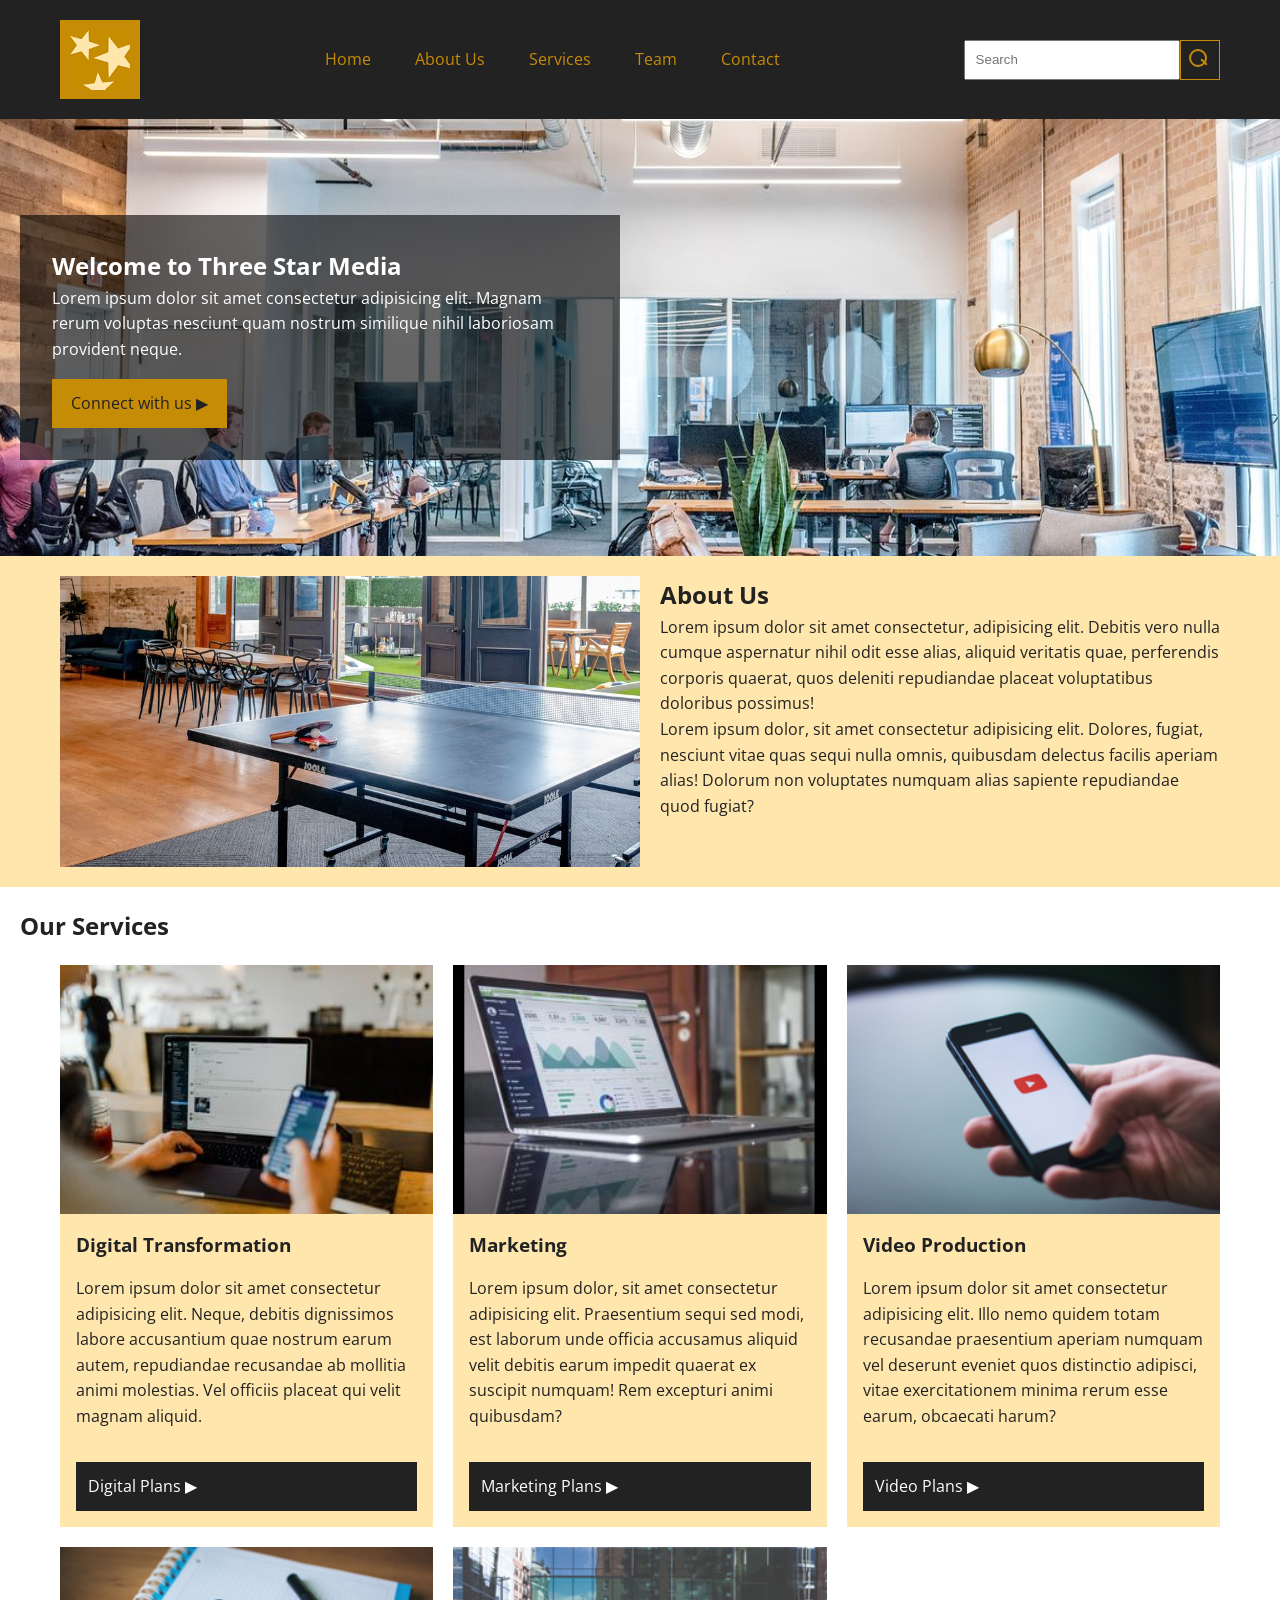
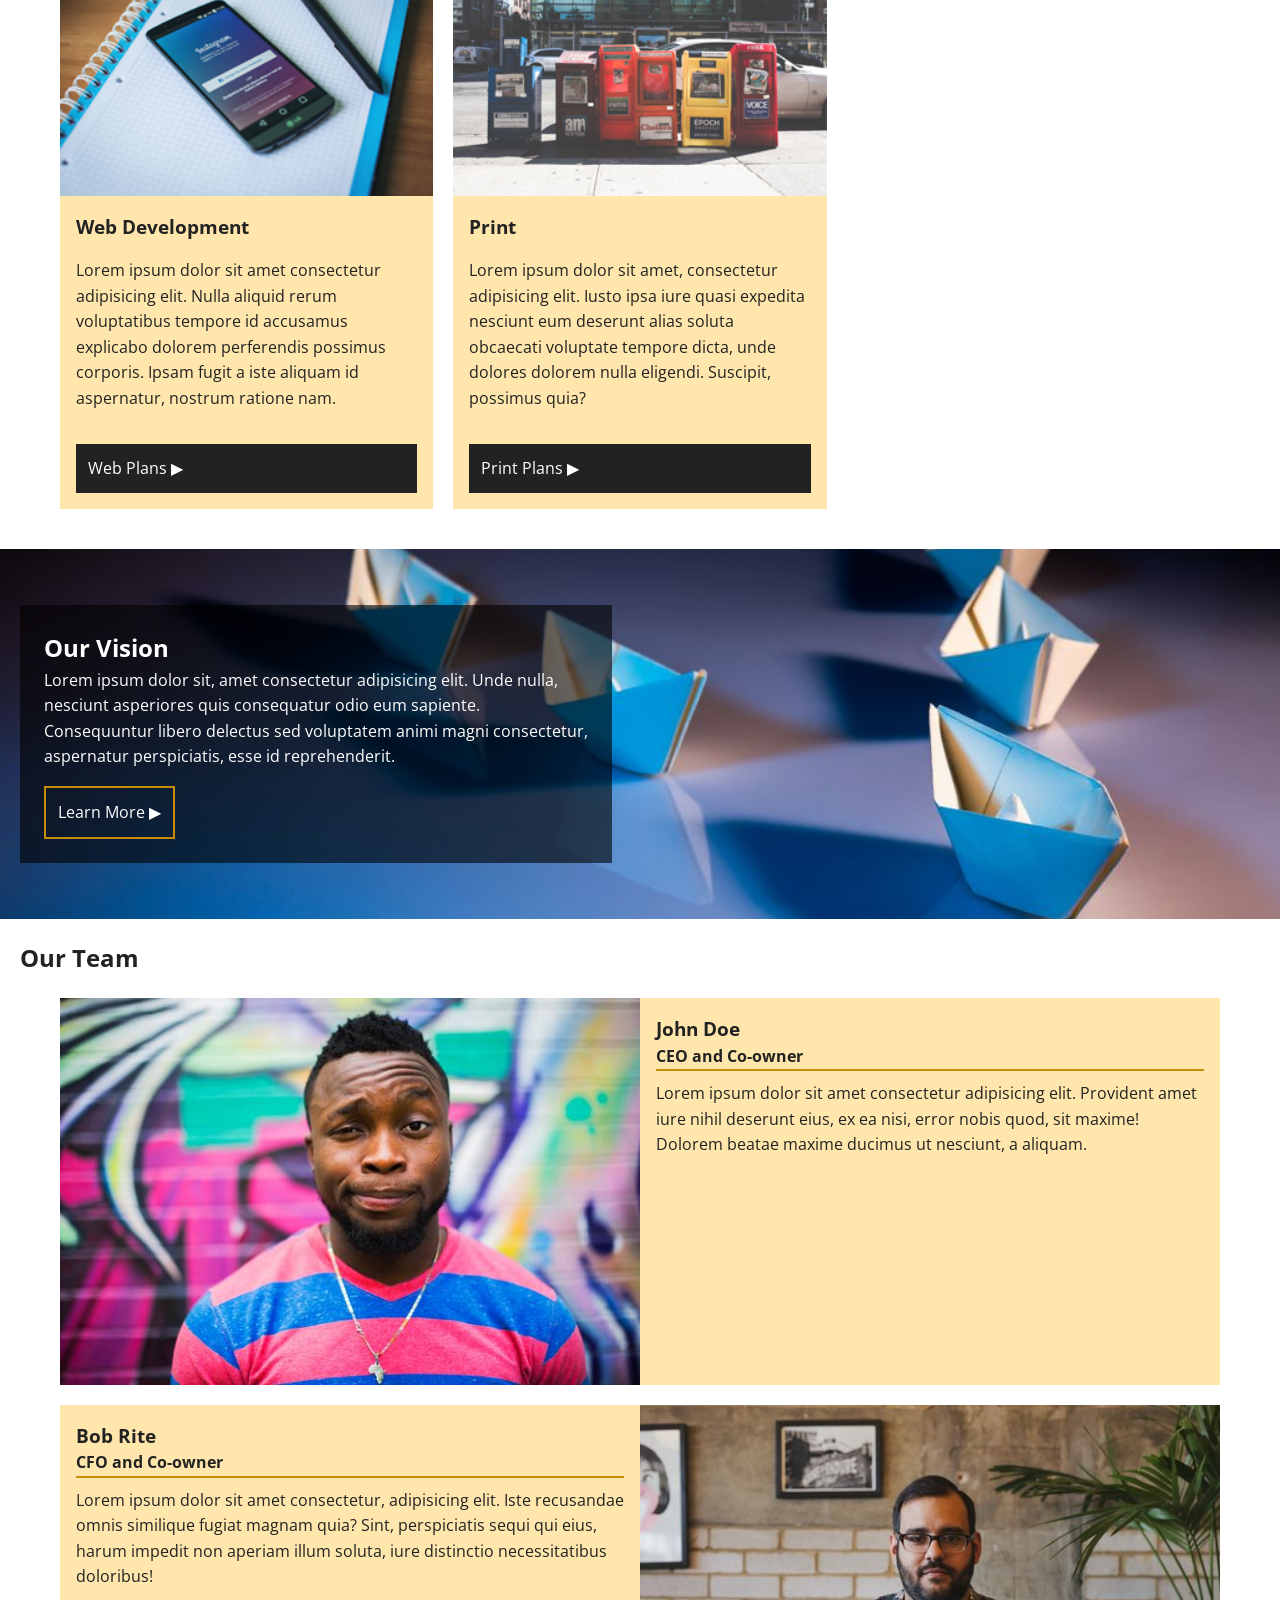
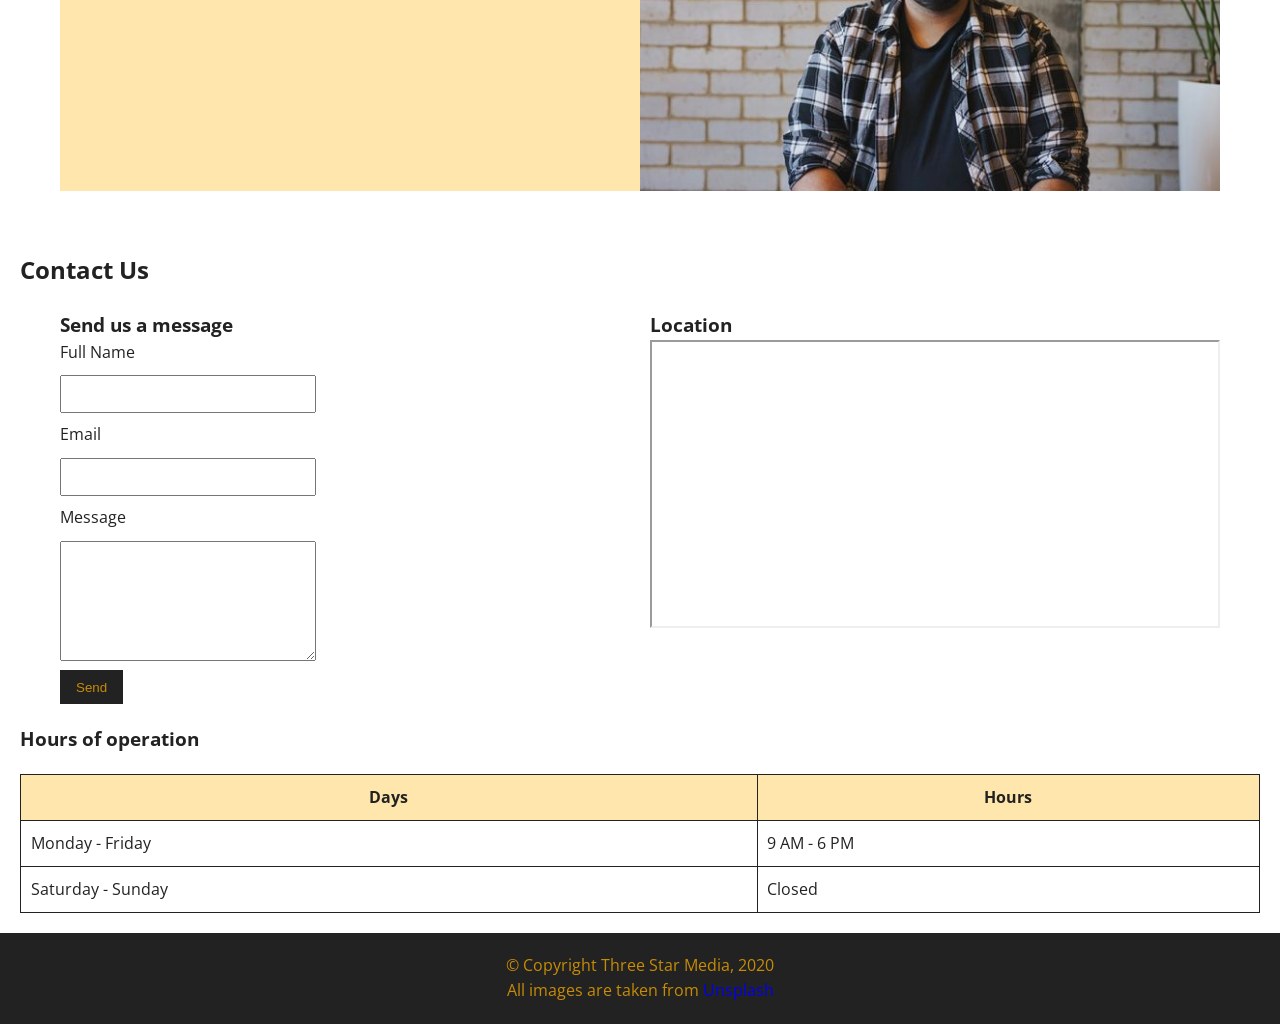
<file: final-project/index.html>
<!DOCTYPE html>
<html lang="en">
<head>
    <meta charset="UTF-8">
    <meta name="viewport" content="width=device-width, initial-scale=1.0">
    <title>Three Star Media</title>
    <link rel="stylesheet" href="css/main.css">
    <link href="https://fonts.googleapis.com/css2?family=Open+Sans&display=swap" rel="stylesheet">
</head>

<body>

<!-- ===== HEADER ===== -->
<header>
  <div class="header-container">
    <img src="images/logo.png" alt="Logo">

    <nav>
      <ul>
        <li><a href="#home">Home</a></li>
        <li><a href="#about">About Us</a></li>
        <li><a href="#services">Services</a></li>
        <li><a href="#team">Team</a></li>
        <li><a href="#contact">Contact</a></li>
      </ul>
    </nav>

    <form>
      <input type="text" placeholder="Search">
    <button type="submit" class="search-btn"></button>
    </form>
  </div>
</header>

<!-- ===== HERO ===== -->
<section id="home">
  <div class="hero-content">
    <h1>Welcome to Three Star Media</h1>
    <p>
      Lorem ipsum dolor sit amet consectetur adipisicing elit. Magnam rerum voluptas nesciunt quam nostrum similique nihil laboriosam provident neque.
    </p>
    <a href="#contact" class="btn">Connect with us ▶</a>
  </div>
</section>

<!-- ===== ABOUT ===== -->
<section id="about">
  <div class="about-container">
    <img src="images/about-us.jpg" alt="Office space">

    <div>
      <h2>About Us</h2>
      <p> Lorem ipsum dolor sit amet consectetur, adipisicing elit. Debitis vero nulla cumque aspernatur nihil odit esse alias, aliquid veritatis quae, perferendis corporis quaerat, quos deleniti repudiandae placeat voluptatibus doloribus possimus!</p>
      <p> Lorem ipsum dolor, sit amet consectetur adipisicing elit. Dolores, fugiat, nesciunt vitae quas sequi nulla omnis, quibusdam delectus facilis aperiam alias! Dolorum non voluptates numquam alias sapiente repudiandae quod fugiat?</p>
    </div>
  </div>
</section>

<!-- ===== SERVICES ===== -->
<section id="services">
  <h2>Our Services</h2>

  <div class="services-container">

    <div class="service">
      <img src="images/digital.jpg" alt="Digital">
      <h3>Digital Transformation</h3>
      <p> Lorem ipsum dolor sit amet consectetur adipisicing elit. Neque, debitis dignissimos labore accusantium quae nostrum earum autem, repudiandae recusandae ab mollitia animi molestias. Vel officiis placeat qui velit magnam aliquid.</p>
      <a href="#">Digital Plans ▶</a>
    </div>

    <div class="service">
      <img src="images/marketing.jpg" alt="Marketing">
      <h3>Marketing</h3>
      <p>Lorem ipsum dolor, sit amet consectetur adipisicing elit. Praesentium sequi sed modi, est laborum unde officia accusamus aliquid velit debitis earum impedit quaerat ex suscipit numquam! Rem excepturi animi quibusdam?</p>
      <a href="#">Marketing Plans ▶</a>
    </div>

    <div class="service">
      <img src="images/video.jpg" alt="Video">
      <h3>Video Production</h3>
      <p>Lorem ipsum dolor sit amet consectetur adipisicing elit. Illo nemo quidem totam recusandae praesentium aperiam numquam vel deserunt eveniet quos distinctio adipisci, vitae exercitationem minima rerum esse earum, obcaecati harum?</p>
      <a href="#">Video Plans ▶</a>
    </div>

    <div class="service">
      <img src="images/web.jpg" alt="Web">
      <h3>Web Development</h3>
      <p>Lorem ipsum dolor sit amet consectetur adipisicing elit. Nulla aliquid rerum voluptatibus tempore id accusamus explicabo dolorem perferendis possimus corporis. Ipsam fugit a iste aliquam id aspernatur, nostrum ratione nam.</p>
      <a href="#">Web Plans ▶</a>
    </div>

    <div class="service">
      <img src="images/print.jpg" alt="Print">
      <h3>Print</h3>
      <p>Lorem ipsum dolor sit amet, consectetur adipisicing elit. Iusto ipsa iure quasi expedita nesciunt eum deserunt alias soluta obcaecati voluptate tempore dicta, unde dolores dolorem nulla eligendi. Suscipit, possimus quia?</p>
      <a href="#">Print Plans ▶</a>
    </div>

  </div>
</section>

<!-- ===== VISION ===== -->
<section id="vision">
  <div class="vision-content">
    <h2>Our Vision</h2>
    <p>Lorem ipsum dolor sit, amet consectetur adipisicing elit. Unde nulla, nesciunt asperiores quis consequatur odio eum sapiente. Consequuntur libero delectus sed voluptatem animi magni consectetur, aspernatur perspiciatis, esse id reprehenderit.</p>
    <a href="#" class="btn-dark">Learn More ▶</a>
  </div>
</section>

<!-- ===== TEAM ===== -->
<section id="team">
  <h2>Our Team</h2>

  <div class="team-container">

    <div class="team-member">
      <img src="images/john.jpg" alt="John Doe">
      <div class="team-text">
        <h3>John Doe</h3>
        <p class="role">CEO and Co-owner</p>
        <p>Lorem ipsum dolor sit amet consectetur adipisicing elit. Provident amet iure nihil deserunt eius, ex ea nisi, error nobis quod, sit maxime! Dolorem beatae maxime ducimus ut nesciunt, a aliquam.</p>
      </div>
    </div>

    <div class="team-member">
      <img src="images/bob.jpg" alt="Bob Rite">
      <div class="team-text">
        <h3>Bob Rite</h3>
        <p class="role">CFO and Co-owner</p>
        <p>Lorem ipsum dolor sit amet consectetur, adipisicing elit. Iste recusandae omnis similique fugiat magnam quia? Sint, perspiciatis sequi qui eius, harum impedit non aperiam illum soluta, iure distinctio necessitatibus doloribus!</p>
      </div>
    </div>

  </div>
</section>

<!-- ===== CONTACT ===== -->
<section id="contact">

  <h2>Contact Us</h2>

  <div class="contact-container">

    <div class="contact-form">
      <h3>Send us a message</h3>

      <form>
        <label for="name">Full Name</label>
        <input type="text" id="name" name="name">

        <label for="email">Email</label>
        <input type="email" id="email" name="email">

        <label for="message">Message</label>
        <textarea id="message" name="message"></textarea>

        <button type="submit">Send</button>
      </form>
    </div>

    <div class="contact-map">
      <h3>Location</h3>
      <iframe src="https://www.google.com/maps?q=algonquin+college&output=embed"></iframe>
    </div>

  </div>

  <h3>Hours of operation</h3>
  <table>
    <tr>
      <th>Days</th>
      <th>Hours</th>
    </tr>
    <tr>
      <td>Monday - Friday</td>
      <td>9 AM - 6 PM</td>
    </tr>
    <tr>
      <td>Saturday - Sunday</td>
      <td>Closed</td>
    </tr>
  </table>

</section>

<!-- ===== FOOTER ===== -->
<footer>
  <p>© Copyright Three Star Media, 2020</p>
  <p>All images are taken from <a href="https://unsplash.com">Unsplash</a></p>
</footer>

</body>
</html>
</file>
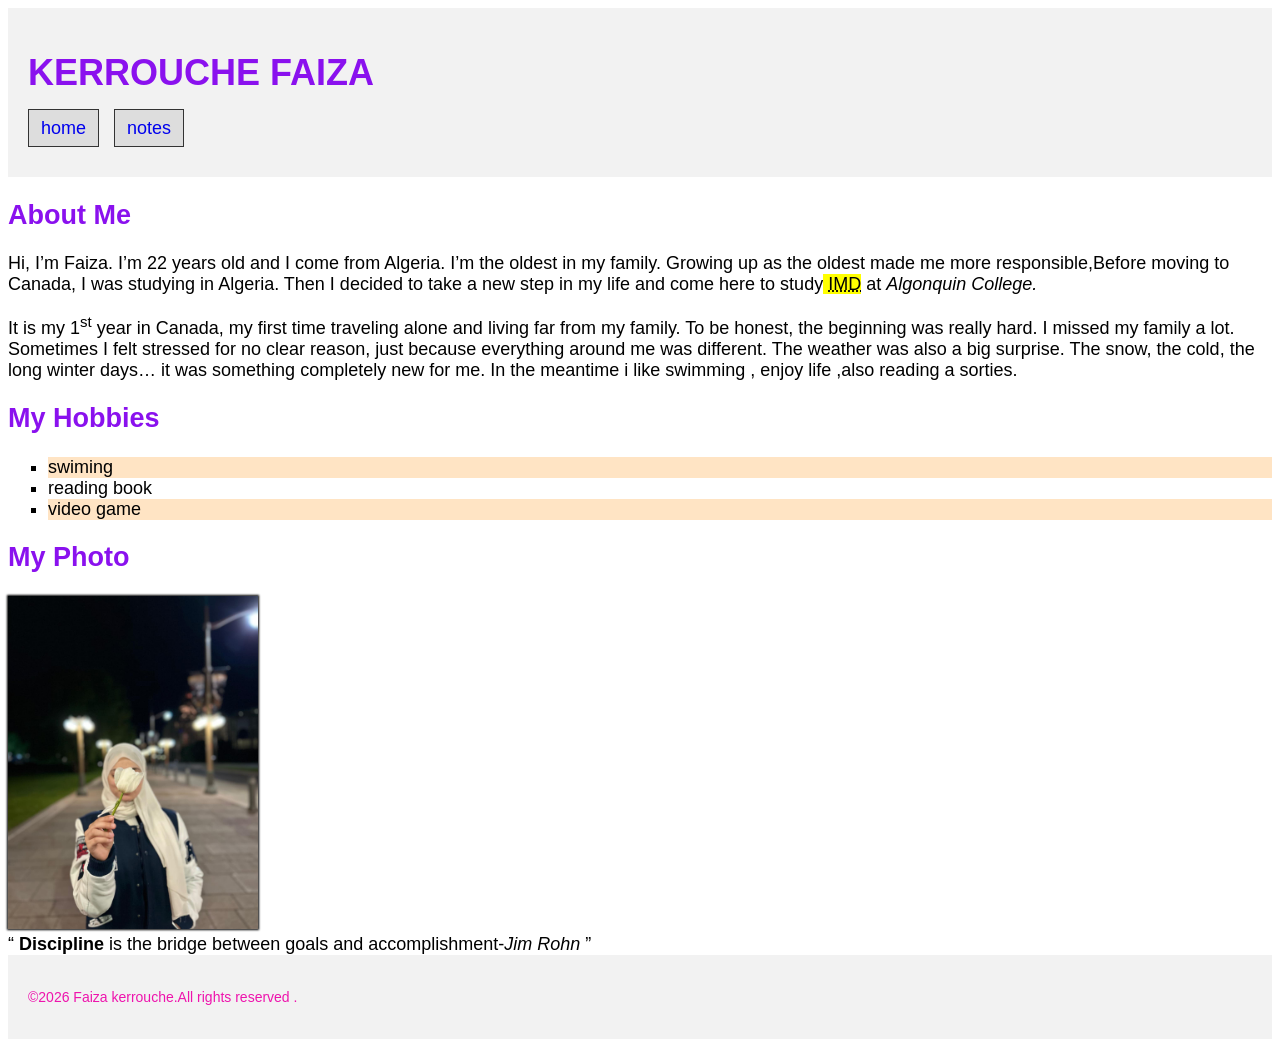
<file: html-assignment/index.html>
<!DOCTYPE html>
<html lang="en">

<head>
  <meta charset="UTF-8">
  <meta name="viewport" content="width=device-width, initial-scale=1.0">
  <title>html assingment </title>
  <link rel="stylesheet" href="css/style.css">

</head>

<body>
  <header>
    <h1 class="site-title">KERROUCHE FAIZA</h1>
    <nav>
      <ul>
        <li><a href="index.html">home</a></li>
        <li><a href="notes.html">notes</a></li>
      </ul>
    </nav>
  </header>
  <article>
    <h2>
      About Me
    </h2>
    <p>
      Hi, I’m Faiza. I’m 22 years old and I come from Algeria. I’m the oldest in my family. Growing up as the oldest
      made me more responsible,Before moving to Canada, I was studying in Algeria. Then I decided to take a new step in
      my life and come here to study<mark> <abbr title="interactive media design">IMD</abbr></mark> at <em>Algonquin
        College.</em>
    </p>
    <p>
      It is my 1<sup>st</sup> year in Canada, my first time traveling alone and living far from my family. To be honest,
      the beginning was really hard. I missed my family a lot. Sometimes I felt stressed for no clear reason, just
      because everything around me was different. The weather was also a big surprise. The snow, the cold, the long
      winter days… it was something completely new for me. In the meantime i like swimming , enjoy life ,also reading a
      sorties.
    </p>
    <section>
      <h2> My Hobbies</h2>
      <ul class="hobby-list">
        <li>swiming </li>
        <li>reading book</li>
        <li>video game</li>
      </ul>
    </section>
    <section>
      <h2>My Photo</h2>
      <img src="images/faizaphoto.jpeg" alt=" photo of faiza" width="250" id="my-image">
    </section>
  </article>

  <q>
    <strong>Discipline </strong>is the bridge between goals and accomplishment-<cite>Jim Rohn </cite>
  </q>
  <footer>
    <p>
      &copy;2026 Faiza kerrouche.All rights reserved .
    </p>
  </footer>
</body>

</html>
</file>
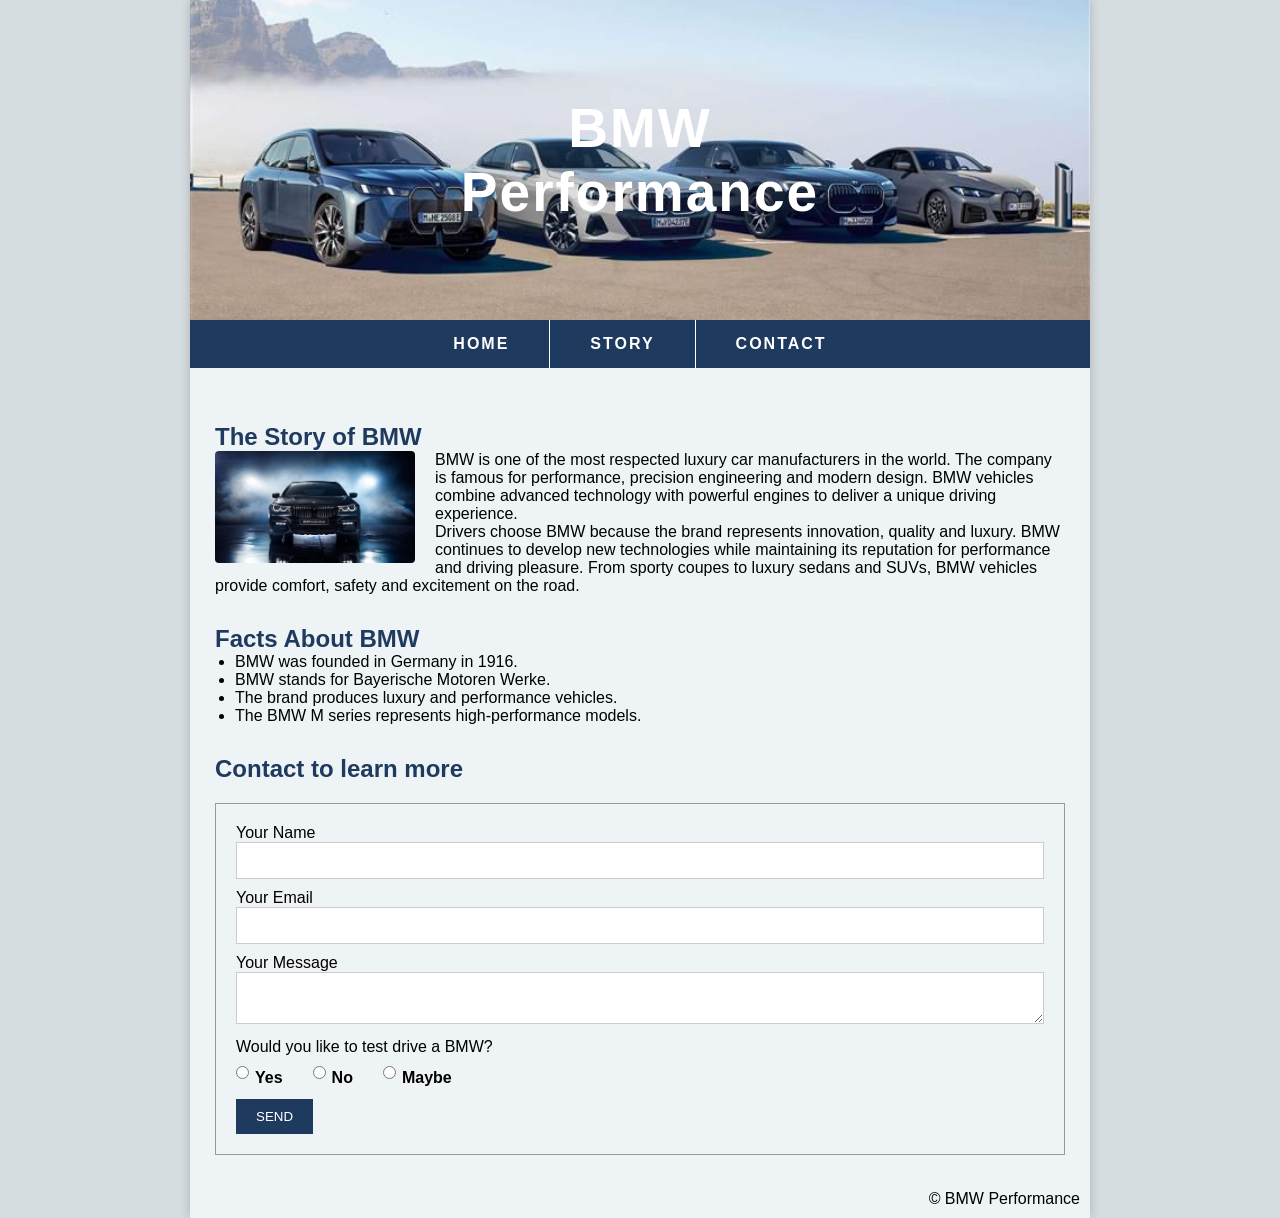
<file: midterm/index.html>
<!DOCTYPE html>
<html lang="en">
<head>
    <meta charset="UTF-8">
    <meta name="viewport" content="width=device-width, initial-scale=1.0">
    <title>kerr midterm</title>
    <link href="css/main.css" rel="stylesheet">
</head>
<body>

<div class="container">

<header id="home">

<img src="images/header.jpg" alt="BMW Cars">

<h1>BMW Performance</h1>

</header>


<nav>

<ul>
<li><a href="#home">HOME</a></li>
<li><a href="#story">STORY</a></li>
<li><a href="#contact">CONTACT</a></li>

</ul>

</nav>


<main>

<section id="story">

<h2>The Story of BMW</h2>

<img src="images/bmw.jpg" alt="BMW Cars" class="float-img">

<p>
BMW is one of the most respected luxury car manufacturers in the world.
The company is famous for performance, precision engineering and modern
design. BMW vehicles combine advanced technology with powerful engines
to deliver a unique driving experience.
</p>

<p>
Drivers choose BMW because the brand represents innovation, quality
and luxury. BMW continues to develop new technologies while maintaining
its reputation for performance and driving pleasure.
From sporty coupes to luxury sedans and SUVs, BMW vehicles provide
comfort, safety and excitement on the road.
</p>

</section>


<section>

<h2>Facts About BMW</h2>

<ul>

<li>BMW was founded in Germany in 1916.</li>
<li>BMW stands for Bayerische Motoren Werke.</li>
<li>The brand produces luxury and performance vehicles.</li>
<li>The BMW M series represents high-performance models.</li>

</ul>

</section>


<section id="contact">

<h2>Contact to learn more</h2>

<form>
<label for="name">Your Name</label>
<input type="text" id="name">

<label for="email">Your Email</label>
<input type="email" id="email">

<label for="message">Your Message</label>
<textarea id="message"></textarea>

<p>Would you like to test drive a BMW?</p>

<div class="radio-group">

<label for="yes">
<input type="radio" id="yes" name="drive">
Yes
</label>

<label for="no">
<input type="radio" id="no" name="drive">
No
</label>

<label for="maybe">
<input type="radio" id="maybe" name="drive">
Maybe
</label>

</div>

<button type="submit">SEND</button>

</form>

</section>

</main>


<footer>

<p>© BMW Performance</p>

</footer>

</div>

</body>
</html>
</file>
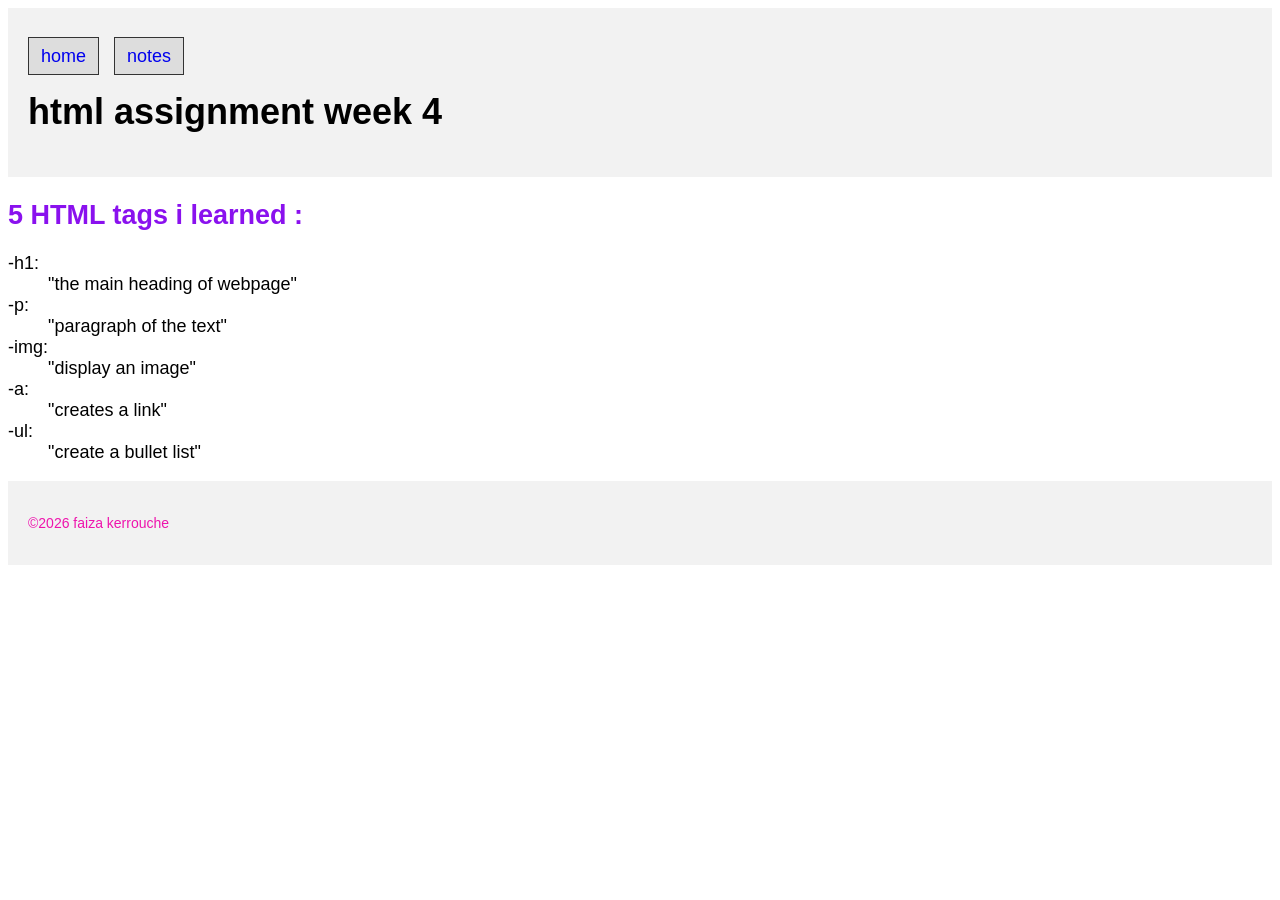
<file: html-assignment/notes.html>
<!DOCTYPE html>
<html lang="en">
<head>
    <meta charset="UTF-8">
    <meta name="viewport" content="width=device-width, initial-scale=1.0">
    <title>html notes</title>
    <link rel="stylesheet" href="css/style.css">

</head>
<body>
    <header>
    <nav>
            <ul>
           <li><a href="index.html">home</a></li>
            <li><a href="notes.html">notes</a></li>
            </ul>
        </nav>
        <h1>html assignment week 4</h1>
    </header>
    <main>
        <h2>5 HTML tags i learned :</h2>
        <dl>
            <dt>-h1:</dt>
            <dd>"the main heading of webpage"</dd>
            <dt>-p:</dt>
            <dd>"paragraph of the text"</dd>
            <dt>-img:</dt>
            <dd>"display an image"</dd>
            <dt>-a:</dt>
            <dd>"creates a link"</dd>
            <dt>-ul:</dt>
            <dd>"create a bullet list"</dd>
        </dl>
    </main>
    <footer>
        <p>&copy;2026 faiza kerrouche </p>
    </footer>
</body>
</html>
</file>
<file: final-project/css/main.css>
/* ===== RESET ===== */
* {
  box-sizing: border-box;
  margin: 0;
  padding: 0;
}
/* ===== BASE ===== */
body {
  font-family: 'Open Sans', sans-serif;
  color: #222;
  line-height: 1.6;
}

img {
  display: block;
  width: 100%;
}

a {
  text-decoration: none;
}

/* ===== LAYOUT WRAPPER ===== */
.header-container,
.about-container,
.services-container,
.team-container,
.contact-container {
  max-width: 75rem; /* 1200px */
  margin-inline: auto;
  padding: 1.25rem;
}

/* ===== HEADER ===== */
header {
  background: #222;
}

.header-container {
  display: flex;
  flex-direction: column;
  align-items: center;
}

header img {
  width: 5rem;
  background: #c78c06;
  padding: 0.6rem;
}

nav ul {
  list-style: none;
  width: 100%;
  text-align: center;
}

nav li {
  padding: 0.75rem;
}

nav a {
  color: #c78c06;
}

/* SEARCH */
form {
  display: flex;
  width: 100%;
}

form input {
  flex: 1;
  padding: 0.6rem;
}

form button {
  border: none;
  padding: 0.6rem;
  background: #c78c06;
}

/* ===== HERO ===== */
#home {
  background: url('../images/main-banner.jpg') center / cover no-repeat;
  padding: 6rem 1.25rem;
  display: flex;
  align-items: center;
  color: #fff;
}

.hero-content {
  background: rgba(0,0,0,0.6);
  padding: 2rem;
  max-width: 37.5rem;
}

.btn {
  display: inline-block;
  margin-top: 1rem;
  padding: 0.75rem 1.2rem;
  background: #c78c06;
  color: #222;
}

/* ===== ABOUT ===== */
#about {
  background: #ffe6ac;
}

.about-container {
  display: flex;
  flex-direction: column;
  gap: 1.25rem;
}

/* ===== SERVICES ===== */
#services {
  padding: 1.25rem;
}

.services-container {
  display: grid;
  grid-template-columns: 1fr;
  gap: 1.25rem;
}

.service {
  background: #ffe6ac;
}

.service h3 {
  padding: 1rem;
}

.service p {
  padding: 0 1rem 1rem;
}

.service a {
  display: block;
  margin: 1rem;
  padding: 0.75rem;
  background: #222;
  color: #fff;
}

/* ===== VISION ===== */
#vision {
  background: url('../images/vision.jpg') center / cover no-repeat;
  padding: 3.5rem 1.25rem;
  color: white;
}

.vision-content {
  background: rgba(0,0,0,0.6);
  padding: 1.5rem;
  max-width: 37rem;
}

.btn-dark {
  display: inline-block;
  margin-top: 1rem;
  padding: 0.75rem;
  border: 2px solid #c78c06;
  color: white;
}

/* ===== TEAM ===== */
#team {
  padding: 1.25rem;
}

.team-container {
  display: flex;
  flex-direction: column;
  gap: 1.25rem;
}

.team-member {
  display: flex;
  flex-direction: column;
}

.team-text {
  background: #ffe6ac;
  padding: 1rem;
}

.role {
  font-weight: bold;
  border-bottom: 2px solid #c78c06;
  margin-bottom: 0.6rem;
}

/* ===== CONTACT ===== */
#contact {
  padding: 1.25rem;
}

.contact-container {
  display: flex;
  flex-direction: column;
  gap: 1.25rem;
}

.contact-form form {
  display: flex;
  flex-direction: column;
  gap: 0.6rem;
}

.contact-form input,
.contact-form textarea {
  padding: 0.6rem;
  width: 100%;
}

.contact-form textarea {
  min-height: 7.5rem;
}

.contact-form button {
  background: #222;
  color: #c78c06;
  padding: 0.6rem 1rem;
  border: none;
  width: fit-content;
}

iframe {
  width: 100%;
  height: 18rem;
}

/* ===== TABLE ===== */
table {
  width: 100%;
  border-collapse: collapse;
  margin-top: 1.25rem;
}

th {
  background: #ffe6ac;
}

th, td {
  border: 1px solid #222;
  padding: 0.6rem;
}

/* ===== FOOTER ===== */
footer {
  background: #222;
  color: #c78c06;
  text-align: center;
  padding: 1.25rem;
}

/* ===== DESKTOP ===== */
@media (min-width: 760px) {

  .header-container {
    flex-direction: row;
    justify-content: space-between;
  }

  nav ul {
    display: flex;
    gap: 1.25rem;
  }

  form {
    width: 16rem;
  }

  .about-container {
    flex-direction: row;
  }

  .about-container > * {
    width: 50%;
  }

  .services-container {
    grid-template-columns: 1fr 1fr 1fr;
  }

  .team-member {
    flex-direction: row;
  }

  .team-member:nth-child(even) {
    flex-direction: row-reverse;
  }

  .team-member img,
  .team-text {
    width: 50%;
  }

  .contact-container {
    flex-direction: row;
  }

  .contact-container > * {
    width: 50%;
  }
}

/* ===== SEARCH ICON ===== */
.search-btn {
  width: 2.5rem;
  height: 2.5rem;
  background: #222;
  border: 1px solid #c78c06;
  position: relative;
}

.search-btn::before {
  content: "";
  width: 0.9rem;
  height: 0.9rem;
  border: 2px solid #c78c06;
  border-radius: 50%;
  position: absolute;
  top: 0.5rem;
  left: 0.5rem;
}

.search-btn::after {
  content: "";
  width: 0.5rem;
  height: 2px;
  background: #c78c06;
  position: absolute;
  top: 1.3rem;
  left: 1.2rem;
  transform: rotate(45deg);
}
</file>
<file: html-assignment/css/style.css>
body {

  font-family: Arial, Helvetica, sans-serif;
  font-size: 18px;
}

header, footer {
  background-color: #f2f2f2;
  padding: 20px;
}

h2 {
  color: #8a11ee;
}

footer p {
  color: rgb(238, 20, 173);
  font-size: 14px;
}

.site-title {
  color:#8a11ee;
}

#my-image {
  box-shadow: 0 0 2px 1px black;
}

.hobby-list{
  list-style-type: square;
}

.hobby-list li:nth-child(odd) {
  background-color: bisque;
}

nav ul {
  list-style: square;
  padding: 0;
} 

nav li {
  display: inline-block;
  margin-right: 10px;
}

nav a {
  text-decoration: none;
  background-color: #ddd;
  border: 1px solid #333;
  padding: 8px 12px;
}

nav a:hover,
nav a:focus {
  background-color: #aaa;
}
</file>
<file: midterm/css/main.css>
/* Reset default margins and padding */
* {
    margin: 0;
    padding: 0;
    box-sizing: border-box;
}
/* GENERAL */

body{
font-family:Arial, Helvetica, sans-serif;
background:#d6dde1;
margin:0;
}

.container{
width:900px;
margin:auto;
background:#eef3f5;
box-shadow:0 0 10px rgba(0,0,0,0.2);
}


/* HEADER */

header{
position:relative;
}

header img{
width:100%;
height:320px;
object-fit:cover;
display:block;
}

header h1{
position:absolute;
top:50%;
left:50%;
transform:translate(-50%,-50%);
color:white;
font-size:55px;
text-align:center;
letter-spacing:2px;
}


/* NAVIGATION */

nav{
background:#1e3a5f;
}

nav ul{
list-style:none;
margin:0;
padding:0;
display:flex;
justify-content:center;
}

nav li{
padding:15px 40px;
border-right:1px solid white;
}

nav li:last-child{
border-right:none;
}

nav a{
text-decoration:none;
color:white;
font-weight:bold;
letter-spacing:2px;
}


/* MAIN */

main{
padding:25px;
}

h2{
margin-top:30px;
color:#1e3a5f;
}


/* IMAGE FLOAT */

.float-img{
width:200px;
float:left;
margin-right:20px;
margin-bottom:10px;
border-radius:4px;
}


/* LIST */

ul{
margin-left:20px;
}


/* FORM */

form{
border:1px solid #999;
padding:20px;
margin-top:20px;
}

input, textarea{
width:100%;
padding:10px;
margin-bottom:10px;
border:1px solid #ccc;
}
.radio-group{
display:flex;
gap:30px;
margin:10px 0;
}

.radio-group label{
display:flex;
align-items:center;
gap:6px;
font-size:16px;
font-weight:bold;
}

button{
background:#1e3a5f;
color:white;
padding:10px 20px;
border:none;
cursor:pointer;
}


/* FOOTER */

footer{
text-align:right;
padding:10px;
background:#eef3f5;
}
</file>
